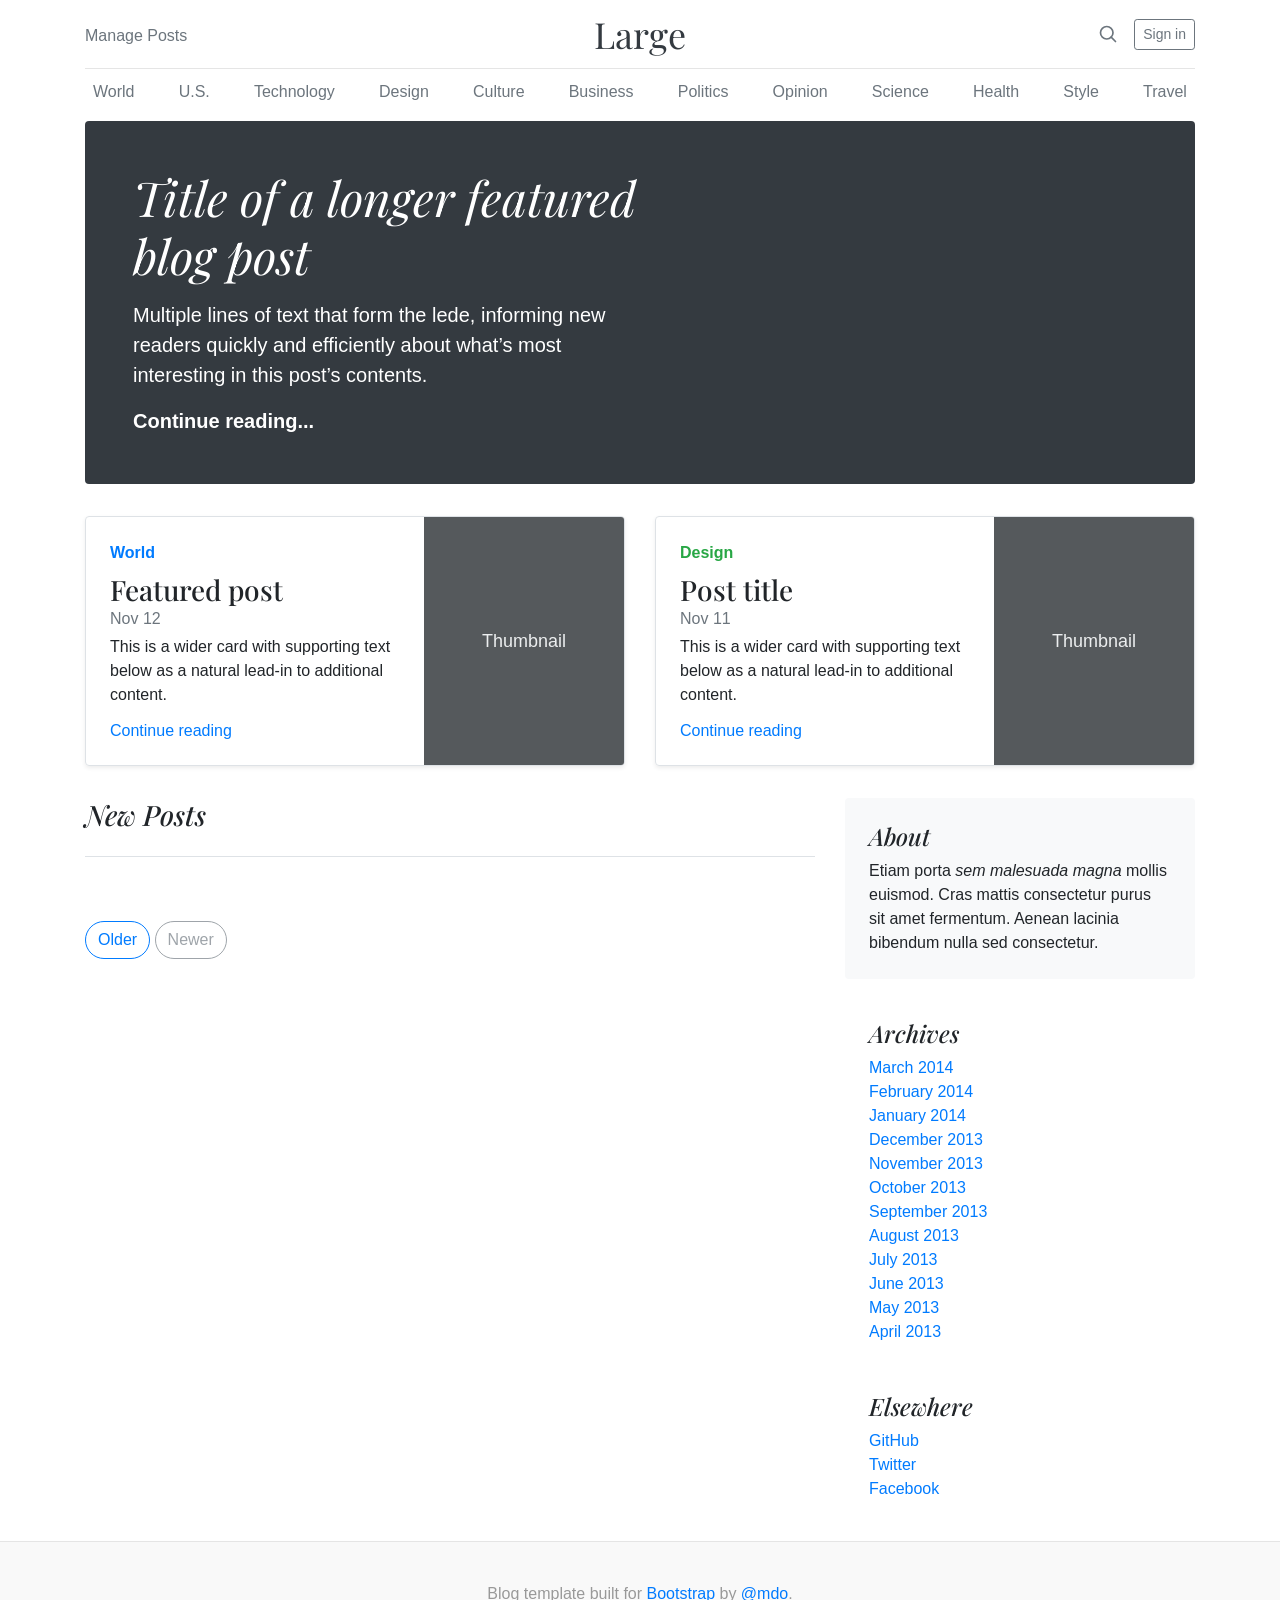
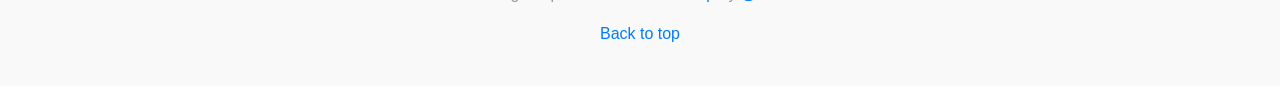
<file: index.html>
<!doctype html>
<html lang="en">
  <head>
    <meta charset="utf-8">
    <meta name="viewport" content="width=device-width, initial-scale=1, shrink-to-fit=no">
    <meta name="description" content="">
    <meta name="author" content="Mark Otto, Jacob Thornton, and Bootstrap contributors">
    <meta name="generator" content="Jekyll v3.8.5">
    <title>Blog Template · Bootstrap</title>

    <link rel="canonical" href="https://getbootstrap.com/docs/4.3/examples/blog/">

    <!-- Bootstrap core CSS -->
<link href="css/bootstrap.min.css" rel="stylesheet" integrity="sha384-ggOyR0iXCbMQv3Xipma34MD+dH/1fQ784/j6cY/iJTQUOhcWr7x9JvoRxT2MZw1T" crossorigin="anonymous">


    <style>
      .bd-placeholder-img {
        font-size: 1.125rem;
        text-anchor: middle;
        -webkit-user-select: none;
        -moz-user-select: none;
        -ms-user-select: none;
        user-select: none;
      }

      @media (min-width: 768px) {
        .bd-placeholder-img-lg {
          font-size: 3.5rem;
        }
      }
    </style>
    <!-- Custom styles for this template -->
    <link href="https://fonts.googleapis.com/css?family=Playfair+Display:700,900" rel="stylesheet">
    <!-- Custom styles for this template -->
    <link href="css/blog.css" rel="stylesheet">

    <!-- Script for homepage -->
    <script defer src="js/main.js"></script>
  </head>
  <body>
    <div class="container">
  <header class="blog-header py-3">
    <div class="row flex-nowrap justify-content-between align-items-center">
      <div class="col-4 pt-1">
        <a class="text-muted" href="posts.html">Manage Posts</a>
      </div>
      <div class="col-4 text-center">
        <a class="blog-header-logo text-dark" href="#">Large</a>
      </div>
      <div class="col-4 d-flex justify-content-end align-items-center">
        <a class="text-muted" href="#">
          <svg xmlns="http://www.w3.org/2000/svg" width="20" height="20" fill="none" stroke="currentColor" stroke-linecap="round" stroke-linejoin="round" stroke-width="2" class="mx-3" role="img" viewBox="0 0 24 24" focusable="false"><title>Search</title><circle cx="10.5" cy="10.5" r="7.5"/><path d="M21 21l-5.2-5.2"/></svg>
        </a>
        <a class="btn btn-sm btn-outline-secondary" href="login.html">Sign in</a>
      </div>
    </div>
  </header>

  <div class="nav-scroller py-1 mb-2">
    <nav class="nav d-flex justify-content-between">
      <a class="p-2 text-muted" href="#">World</a>
      <a class="p-2 text-muted" href="#">U.S.</a>
      <a class="p-2 text-muted" href="#">Technology</a>
      <a class="p-2 text-muted" href="#">Design</a>
      <a class="p-2 text-muted" href="#">Culture</a>
      <a class="p-2 text-muted" href="#">Business</a>
      <a class="p-2 text-muted" href="#">Politics</a>
      <a class="p-2 text-muted" href="#">Opinion</a>
      <a class="p-2 text-muted" href="#">Science</a>
      <a class="p-2 text-muted" href="#">Health</a>
      <a class="p-2 text-muted" href="#">Style</a>
      <a class="p-2 text-muted" href="#">Travel</a>
    </nav>
  </div>

  <div class="jumbotron p-4 p-md-5 text-white rounded bg-dark">
    <div class="col-md-6 px-0">
      <h1 class="display-4 font-italic">Title of a longer featured blog post</h1>
      <p class="lead my-3">Multiple lines of text that form the lede, informing new readers quickly and efficiently about what’s most interesting in this post’s contents.</p>
      <p class="lead mb-0"><a href="#" class="text-white font-weight-bold">Continue reading...</a></p>
    </div>
  </div>

  <div class="row mb-2">
    <div class="col-md-6">
      <div class="row no-gutters border rounded overflow-hidden flex-md-row mb-4 shadow-sm h-md-250 position-relative">
        <div class="col p-4 d-flex flex-column position-static">
          <strong class="d-inline-block mb-2 text-primary">World</strong>
          <h3 class="mb-0">Featured post</h3>
          <div class="mb-1 text-muted">Nov 12</div>
          <p class="card-text mb-auto">This is a wider card with supporting text below as a natural lead-in to additional content.</p>
          <a href="#" class="stretched-link">Continue reading</a>
        </div>
        <div class="col-auto d-none d-lg-block">
          <svg class="bd-placeholder-img" width="200" height="250" xmlns="http://www.w3.org/2000/svg" preserveAspectRatio="xMidYMid slice" focusable="false" role="img" aria-label="Placeholder: Thumbnail"><title>Placeholder</title><rect width="100%" height="100%" fill="#55595c"/><text x="50%" y="50%" fill="#eceeef" dy=".3em">Thumbnail</text></svg>
        </div>
      </div>
    </div>
    <div class="col-md-6">
      <div class="row no-gutters border rounded overflow-hidden flex-md-row mb-4 shadow-sm h-md-250 position-relative">
        <div class="col p-4 d-flex flex-column position-static">
          <strong class="d-inline-block mb-2 text-success">Design</strong>
          <h3 class="mb-0">Post title</h3>
          <div class="mb-1 text-muted">Nov 11</div>
          <p class="mb-auto">This is a wider card with supporting text below as a natural lead-in to additional content.</p>
          <a href="#" class="stretched-link">Continue reading</a>
        </div>
        <div class="col-auto d-none d-lg-block">
          <svg class="bd-placeholder-img" width="200" height="250" xmlns="http://www.w3.org/2000/svg" preserveAspectRatio="xMidYMid slice" focusable="false" role="img" aria-label="Placeholder: Thumbnail"><title>Placeholder</title><rect width="100%" height="100%" fill="#55595c"/><text x="50%" y="50%" fill="#eceeef" dy=".3em">Thumbnail</text></svg>
        </div>
      </div>
    </div>
  </div>
</div>

<main role="main" class="container">
  <div class="row">
    <div class="col-md-8 blog-main">
      <h3 class="pb-4 mb-4 font-italic border-bottom">
        New Posts
      </h3>

      <div class="blog-post" id="blogPost">

      </div><!-- /.blog-post -->

      

      

      <nav class="blog-pagination">
        <a class="btn btn-outline-primary" href="#">Older</a>
        <a class="btn btn-outline-secondary disabled" href="#" tabindex="-1" aria-disabled="true">Newer</a>
      </nav>

    </div><!-- /.blog-main -->

    <aside class="col-md-4 blog-sidebar">
      <div class="p-4 mb-3 bg-light rounded">
        <h4 class="font-italic">About</h4>
        <p class="mb-0">Etiam porta <em>sem malesuada magna</em> mollis euismod. Cras mattis consectetur purus sit amet fermentum. Aenean lacinia bibendum nulla sed consectetur.</p>
      </div>

      <div class="p-4">
        <h4 class="font-italic">Archives</h4>
        <ol class="list-unstyled mb-0">
          <li><a href="#">March 2014</a></li>
          <li><a href="#">February 2014</a></li>
          <li><a href="#">January 2014</a></li>
          <li><a href="#">December 2013</a></li>
          <li><a href="#">November 2013</a></li>
          <li><a href="#">October 2013</a></li>
          <li><a href="#">September 2013</a></li>
          <li><a href="#">August 2013</a></li>
          <li><a href="#">July 2013</a></li>
          <li><a href="#">June 2013</a></li>
          <li><a href="#">May 2013</a></li>
          <li><a href="#">April 2013</a></li>
        </ol>
      </div>

      <div class="p-4">
        <h4 class="font-italic">Elsewhere</h4>
        <ol class="list-unstyled">
          <li><a href="#">GitHub</a></li>
          <li><a href="#">Twitter</a></li>
          <li><a href="#">Facebook</a></li>
        </ol>
      </div>
    </aside><!-- /.blog-sidebar -->

  </div><!-- /.row -->

</main><!-- /.container -->

<footer class="blog-footer">
  <p>Blog template built for <a href="https://getbootstrap.com/">Bootstrap</a> by <a href="https://twitter.com/mdo">@mdo</a>.</p>
  <p>
    <a href="#">Back to top</a>
  </p>
</footer>


</body>
</html>
</file>
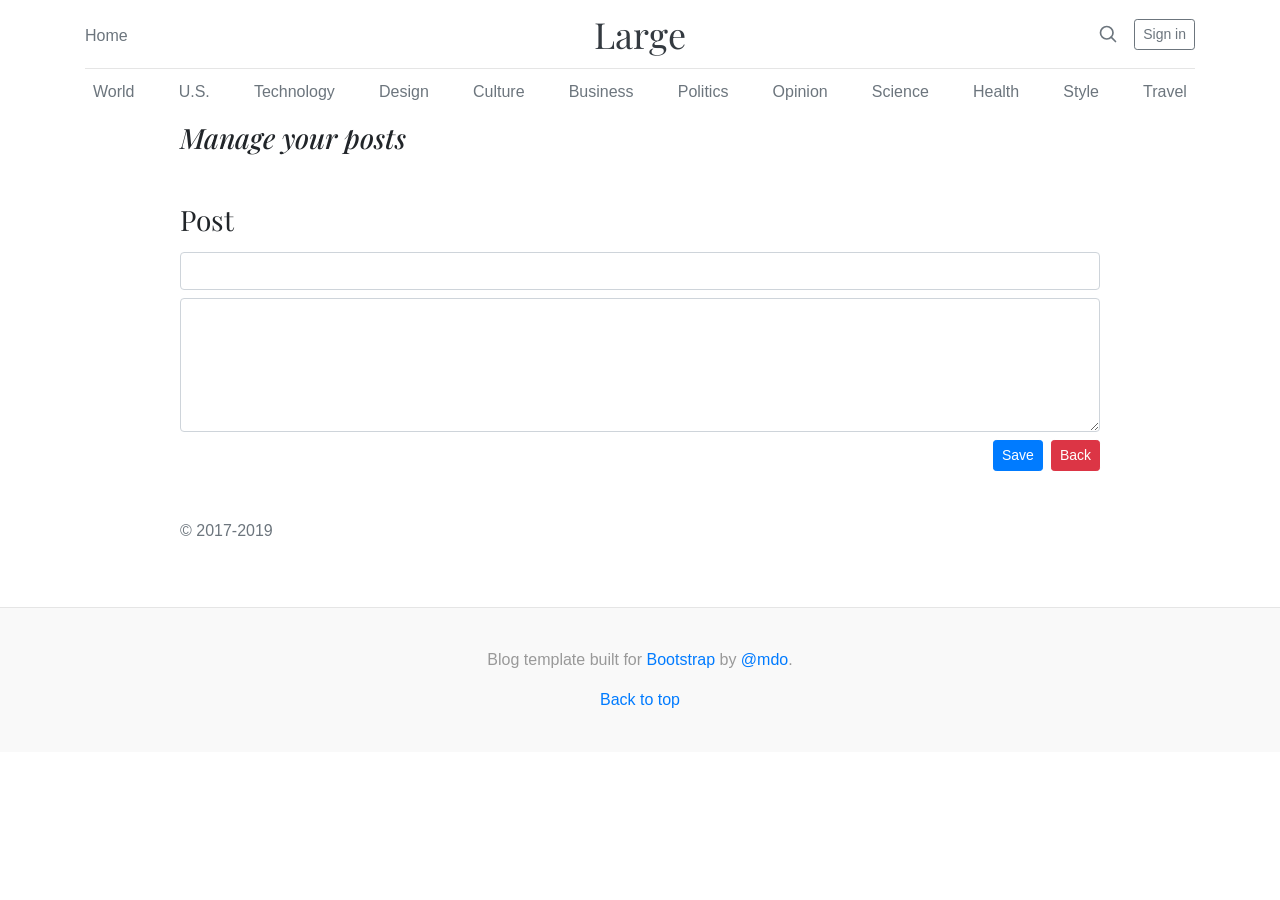
<file: edit_post.html>
<!doctype html>
<html lang="en">
  <head>
    <meta charset="utf-8">
    <meta name="viewport" content="width=device-width, initial-scale=1, shrink-to-fit=no">
    <meta name="description" content="">
    <meta name="author" content="Mark Otto, Jacob Thornton, and Bootstrap contributors">
    <meta name="generator" content="Jekyll v3.8.5">
    <title>Blog Template · Bootstrap</title>

    <link rel="canonical" href="https://getbootstrap.com/docs/4.3/examples/blog/">

    <!-- Bootstrap core CSS -->
<link href="css/bootstrap.min.css" rel="stylesheet" integrity="sha384-ggOyR0iXCbMQv3Xipma34MD+dH/1fQ784/j6cY/iJTQUOhcWr7x9JvoRxT2MZw1T" crossorigin="anonymous">


    <style>
      .bd-placeholder-img {
        font-size: 1.125rem;
        text-anchor: middle;
        -webkit-user-select: none;
        -moz-user-select: none;
        -ms-user-select: none;
        user-select: none;
      }

      @media (min-width: 768px) {
        .bd-placeholder-img-lg {
          font-size: 3.5rem;
        }
      }
    </style>
    <!-- Custom styles for this template -->
    <link href="https://fonts.googleapis.com/css?family=Playfair+Display:700,900" rel="stylesheet">
    <!-- Custom styles for this template -->
    <link href="css/blog.css" rel="stylesheet">
    <!-- Script for posts management -->
    <script defer src="js/edit_post.js"></script>

  </head>
  <body>
    <div class="container">
  <header class="blog-header py-3">
    <div class="row flex-nowrap justify-content-between align-items-center">
      <div class="col-4 pt-1">
        <a class="text-muted" href="index.html">Home</a>
      </div>
      <div class="col-4 text-center">
        <a class="blog-header-logo text-dark" href="#">Large</a>
      </div>
      <div class="col-4 d-flex justify-content-end align-items-center">
        <a class="text-muted" href="#">
          <svg xmlns="http://www.w3.org/2000/svg" width="20" height="20" fill="none" stroke="currentColor" stroke-linecap="round" stroke-linejoin="round" stroke-width="2" class="mx-3" role="img" viewBox="0 0 24 24" focusable="false"><title>Search</title><circle cx="10.5" cy="10.5" r="7.5"/><path d="M21 21l-5.2-5.2"/></svg>
        </a>
        <a class="btn btn-sm btn-outline-secondary" href="login.html">Sign in</a>
      </div>
    </div>
  </header>

  <div class="nav-scroller py-1 mb-2">
    <nav class="nav d-flex justify-content-between">
      <a class="p-2 text-muted" href="#">World</a>
      <a class="p-2 text-muted" href="#">U.S.</a>
      <a class="p-2 text-muted" href="#">Technology</a>
      <a class="p-2 text-muted" href="#">Design</a>
      <a class="p-2 text-muted" href="#">Culture</a>
      <a class="p-2 text-muted" href="#">Business</a>
      <a class="p-2 text-muted" href="#">Politics</a>
      <a class="p-2 text-muted" href="#">Opinion</a>
      <a class="p-2 text-muted" href="#">Science</a>
      <a class="p-2 text-muted" href="#">Health</a>
      <a class="p-2 text-muted" href="#">Style</a>
      <a class="p-2 text-muted" href="#">Travel</a>
    </nav>
  </div>

  

  
</div>

<main role="main" class="container">
  <div class="row">
    <div class="col-md-10 blog-main m-auto">
      <h3 class="pb-4 mb-4 font-italic">
        Manage your posts
      </h3>

      <div class="blog-post" id="blogPost">
        <form id="postForm" class="form-signin">
            <h1 class="h3 mb-3 font-weight-normal">Post</h1>
              <label for="postName" class="sr-only">Post Name</label>
              <input type="text" id="postName" class="form-control mb-2">
          
              <label for="postContent" class="sr-only">Post Conrent</label>
              <textarea type="text" rows="5" id="postContent" class="form-control mb-2"></textarea>
          
            <div class="d-flex justify-content-end">
            <button class="btn btn-sm btn-primary mr-2" type="submit">Save</button>
            <a href="posts.html" id="savePost" class="btn btn-sm btn-danger text-white" >Back</a>
            </div>
            <div class="alert alert-danger" id="saveAlert">All feilds are requiared</div>

            <p class="mt-5 mb-3 text-muted">© 2017-2019</p>
          </form>
          

      </div><!-- /.blog-post -->

      

      



  </div><!-- /.row -->

</main><!-- /.container -->

<footer class="blog-footer">
  <p>Blog template built for <a href="https://getbootstrap.com/">Bootstrap</a> by <a href="https://twitter.com/mdo">@mdo</a>.</p>
  <p>
    <a href="#">Back to top</a>
  </p>
</footer>


</body>
</html>
</file>
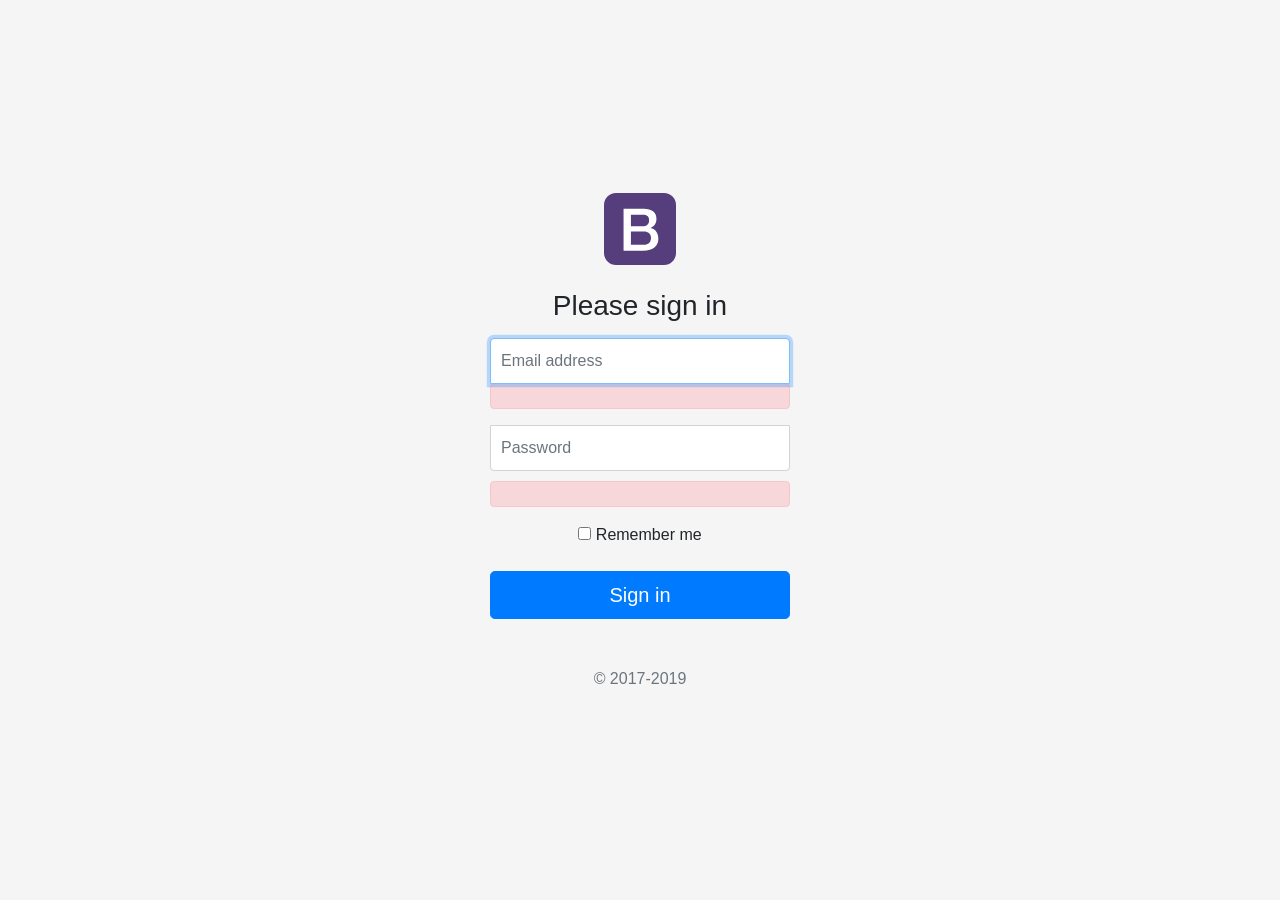
<file: login.html>
<!DOCTYPE html>
<!-- saved from url=(0051)https://getbootstrap.com/docs/4.3/examples/sign-in/ -->
<html lang="en"><head><meta http-equiv="Content-Type" content="text/html; charset=UTF-8">
    
    <meta name="viewport" content="width=device-width, initial-scale=1, shrink-to-fit=no">
    <meta name="description" content="">
    <meta name="author" content="Mark Otto, Jacob Thornton, and Bootstrap contributors">
    <meta name="generator" content="Jekyll v3.8.5">
    <title>Signin Template · Bootstrap</title>

    <link rel="canonical" href="https://getbootstrap.com/docs/4.3/examples/sign-in/">

    <!-- Bootstrap core CSS -->
<link href="css/bootstrap.min.css" rel="stylesheet" integrity="sha384-ggOyR0iXCbMQv3Xipma34MD+dH/1fQ784/j6cY/iJTQUOhcWr7x9JvoRxT2MZw1T" crossorigin="anonymous">


    <style>
      .bd-placeholder-img {
        font-size: 1.125rem;
        text-anchor: middle;
        -webkit-user-select: none;
        -moz-user-select: none;
        -ms-user-select: none;
        user-select: none;
      }

      @media (min-width: 768px) {
        .bd-placeholder-img-lg {
          font-size: 3.5rem;
        }
      }
    </style>
    <!-- Custom styles for this template -->
    <link href="css/signin.css" rel="stylesheet">
  <style type="text/css">
button.btn[data-v-cef78672]{display:inline-block;font-weight:300;line-height:1.25;text-align:center;white-space:nowrap;vertical-align:middle;user-select:none;border:1px solid transparent;cursor:pointer;letter-spacing:1px;transition:all .15s ease
}
button.btn.btn-sm[data-v-cef78672]{padding:.4rem .8rem;font-size:.8rem;border-radius:.2rem
}
button.btn.btn-primary[data-v-cef78672]{color:#fff;background-color:#45C8F1;border-color:#45C8F1
}
button.btn.btn-outline-primary[data-v-cef78672]{color:#45C8F1;background-color:transparent;border-color:#45C8F1
}
button.btn.btn-danger[data-v-cef78672]{color:#fff;background-color:#FF4949;border-color:#FF4949
}
.text-muted[data-v-cef78672]{color:#8492A6
}
.text-center[data-v-cef78672]{text-align:center
}
.drop-down-enter[data-v-cef78672],.drop-down-leave-to[data-v-cef78672]{transform:translateX(0) translateY(-20px);transition-timing-function:cubic-bezier(0.74, 0.04, 0.26, 1.05);opacity:0
}
.drop-down-enter-active[data-v-cef78672],.drop-down-leave-active[data-v-cef78672]{transition:all .15s
}
.move-left-enter[data-v-cef78672],.move-left-leave-to[data-v-cef78672]{transform:translateY(0) translateX(-80px);transition-timing-function:cubic-bezier(0.74, 0.04, 0.26, 1.05);opacity:0
}
.move-left-enter-active[data-v-cef78672],.move-left-leave-active[data-v-cef78672]{transition:all .15s
}
.shake[data-v-cef78672]{animation:shake-data-v-cef78672 0.82s cubic-bezier(0.36, 0.07, 0.19, 0.97) both;transform:translate3d(0, 0, 0)
}
@keyframes shake-data-v-cef78672{
10%,90%{transform:translate3d(-1px, 0, 0)
}
20%,80%{transform:translate3d(2px, 0, 0)
}
30%,50%,70%{transform:translate3d(-4px, 0, 0)
}
40%,60%{transform:translate3d(4px, 0, 0)
}
}
.pulse[data-v-cef78672]{animation:pulse-data-v-cef78672 2s ease infinite
}
@keyframes pulse-data-v-cef78672{
0%{opacity:.7
}
50%{opacity:.4
}
100%{opacity:.7
}
}
.flash-once[data-v-cef78672]{animation:flash-once 3.5s ease 1
}
@keyframes fade-up-data-v-cef78672{
0%{transform:translate3d(0, 10px, 0);opacity:0
}
100%{transform:translate3d(0, 0, 0);opacity:1
}
}
.fade-in[data-v-cef78672]{animation:fade-in-data-v-cef78672 .3s ease-in-out
}
@keyframes fade-in-data-v-cef78672{
0%{opacity:0
}
100%{opacity:1
}
}
.spin[data-v-cef78672]{animation-name:spin-data-v-cef78672;animation-duration:2000ms;animation-iteration-count:infinite;animation-timing-function:linear
}
@keyframes spin-data-v-cef78672{
from{transform:rotate(0deg)
}
to{transform:rotate(360deg)
}
}
.bounceIn[data-v-cef78672]{animation-name:bounceIn-data-v-cef78672;transform-origin:center bottom;animation-duration:1s;animation-fill-mode:both;animation-iteration-count:1
}
@keyframes bounceIn-data-v-cef78672{
0%,20%,40%,60%,80%,100%{-webkit-transition-timing-function:cubic-bezier(0.215, 0.61, 0.355, 1);transition-timing-function:cubic-bezier(0.215, 0.61, 0.355, 1)
}
0%{opacity:1;-webkit-transform:scale3d(0.8, 0.8, 0.8);transform:scale3d(0.8, 0.8, 0.8)
}
20%{-webkit-transform:scale3d(1.1, 1.1, 1.1);transform:scale3d(1.1, 1.1, 1.1)
}
40%{-webkit-transform:scale3d(0.9, 0.9, 0.9);transform:scale3d(0.9, 0.9, 0.9)
}
60%{opacity:1;-webkit-transform:scale3d(1.03, 1.03, 1.03);transform:scale3d(1.03, 1.03, 1.03)
}
80%{-webkit-transform:scale3d(0.97, 0.97, 0.97);transform:scale3d(0.97, 0.97, 0.97)
}
100%{opacity:1;-webkit-transform:scale3d(1, 1, 1);transform:scale3d(1, 1, 1)
}
}
@keyframes dots-data-v-cef78672{
0%,20%{color:rgba(0,0,0,0);text-shadow:0.25em 0 0 rgba(0,0,0,0),0.5em 0 0 rgba(0,0,0,0)
}
40%{color:#8492A6;text-shadow:0.25em 0 0 rgba(0,0,0,0),0.5em 0 0 rgba(0,0,0,0)
}
60%{text-shadow:0.25em 0 0 #8492A6,0.5em 0 0 rgba(0,0,0,0)
}
80%,100%{text-shadow:.25em 0 0 #8492A6, .5em 0 0 #8492A6
}
}
@keyframes recording-data-v-cef78672{
0%{box-shadow:0px 0px 5px 0px rgba(173,0,0,0.3)
}
65%{box-shadow:0px 0px 5px 5px rgba(173,0,0,0.3)
}
90%{box-shadow:0px 0px 5px 5px rgba(173,0,0,0)
}
}
html[data-v-cef78672]{max-height:500px
}
body[data-v-cef78672]{margin:0;font-size:100%;color:#3C4858;width:350px;max-height:500px
}
a[data-v-cef78672]{text-decoration:none;color:#45C8F1
}
h1[data-v-cef78672],h2[data-v-cef78672],h3[data-v-cef78672],h4[data-v-cef78672]{margin-top:0
}
.container_selected_area[data-v-cef78672]{padding:0px;position:fixed;z-index:1000000;top:0px;left:0px;right:0px;bottom:0px;display:none;visibility:hidden
}
.container_selected_area.active[data-v-cef78672]{visibility:visible;display:block
}
.container_selected_area .label[data-v-cef78672]{font-family:"Didact Gothic Regular",sans-serif;font-size:22px;text-align:center;padding-top:15px
}
.container_selected_area .area[data-v-cef78672]{border:1px solid #1e83ff;background:rgba(30,131,255,0.1);display:none;position:fixed;z-index:1000000;box-sizing:border-box
}
.container_selected_area .area.active[data-v-cef78672]{display:block;top:0px;left:0px
}
.hide[data-v-cef78672]{display:none
}
</style>

<!-- Script for login page -->
<script defer src="js/login.js"></script>
</head>
  <body class="text-center" cz-shortcut-listen="true">
    <form class="form-signin">
  <img class="mb-4" src="css/bootstrap-solid.svg" alt="" width="72" height="72">
  <h1 class="h3 mb-3 font-weight-normal">Please sign in</h1>
    <label for="inputEmail" class="sr-only">Email address</label>
    <input type="email" id="inputEmail" class="form-control" placeholder="Email address" required autofocus>
    <div class="alert alert-danger" id="emailAlert"></div>

    <label for="inputPassword" class="sr-only">Password</label>
    <input type="password" id="inputPassword" class="form-control" placeholder="Password" minlength="6" maxlength="12" required>
    <div class="alert alert-danger" id="passwordAlert"></div>

  <div class="checkbox mb-3">
    <label>
      <input type="checkbox" value="remember-me"> Remember me
    </label>
  </div>
  <button class="btn btn-lg btn-primary btn-block" type="submit">Sign in</button>
  <p class="mt-5 mb-3 text-muted">© 2017-2019</p>
</form>


<input type="file" id="" name="file" style="display: none;"><div data-v-cef78672="" class="container_selected_area" style="cursor: url(&quot;chrome-extension://ialiedlpfknneamnbemcgmaboleiccdd/assets/images/cursor-imagen.svg&quot;) 9 9, crosshair;"><div data-v-cef78672="" class="area"></div></div>

<script src="js/login.js"></script>
</body>
</html>
</file>
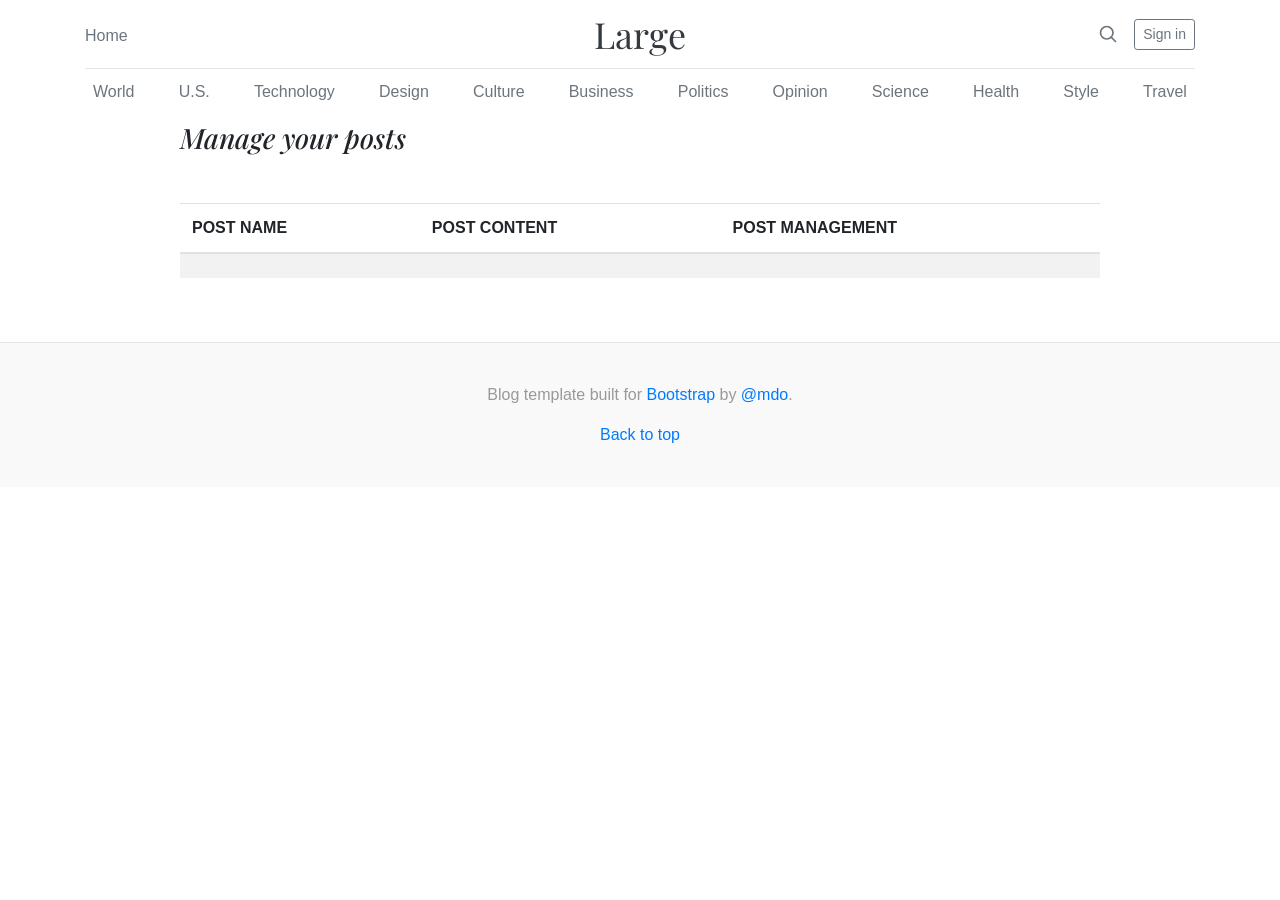
<file: posts.html>
<!doctype html>
<html lang="en">
  <head>
    <meta charset="utf-8">
    <meta name="viewport" content="width=device-width, initial-scale=1, shrink-to-fit=no">
    <meta name="description" content="">
    <meta name="author" content="Mark Otto, Jacob Thornton, and Bootstrap contributors">
    <meta name="generator" content="Jekyll v3.8.5">
    <title>Blog Template · Bootstrap</title>

    <link rel="canonical" href="https://getbootstrap.com/docs/4.3/examples/blog/">

    <!-- Bootstrap core CSS -->
    <link rel="stylesheet" href="https://stackpath.bootstrapcdn.com/bootstrap/4.4.1/css/bootstrap.min.css" integrity="sha384-Vkoo8x4CGsO3+Hhxv8T/Q5PaXtkKtu6ug5TOeNV6gBiFeWPGFN9MuhOf23Q9Ifjh" crossorigin="anonymous">

    <style>
      .bd-placeholder-img {
        font-size: 1.125rem;
        text-anchor: middle;
        -webkit-user-select: none;
        -moz-user-select: none;
        -ms-user-select: none;
        user-select: none;
      }

      @media (min-width: 768px) {
        .bd-placeholder-img-lg {
          font-size: 3.5rem;
        }
      }
    </style>
    <!-- Custom styles for this template -->
    <link href="https://fonts.googleapis.com/css?family=Playfair+Display:700,900" rel="stylesheet">
    <!-- Custom styles for this template -->
    <link href="css/blog.css" rel="stylesheet">


  </head>
  <body>
<!-- warning model -->

<!-- Button trigger modal -->
<!-- <button type="button" class="btn btn-primary" data-toggle="modal" data-target="#exampleModalCenter">
  Launch demo modal
</button> -->

<!-- Modal -->
<div class="modal fade" id="warningModal" tabindex="-1" role="dialog" aria-labelledby="exampleModalCenterTitle" aria-hidden="true">
  <div class="modal-dialog modal-dialog-centered" role="document">
    <div class="modal-content">
      <div class="modal-header">
        <h5 class="modal-title" id="warningModalTitle">warning</h5>
        <button type="button" class="close" data-dismiss="modal" aria-label="Close">
          <span aria-hidden="true">&times;</span>
        </button>
      </div>
      <div class="modal-body">
        Are you sure you want to delete this post
      </div>
      <div class="modal-footer justify-content-center">
        <button type="button" class="btn btn-secondary" data-dismiss="modal">No</button>
        <button type="button" id="confirmDelete" class="btn btn-danger " data-dismiss="modal">Yes</button>
      </div>
    </div>
  </div>
</div>




    <div class="container">
  <header class="blog-header py-3">
    <div class="row flex-nowrap justify-content-between align-items-center">
      <div class="col-4 pt-1">
        <a class="text-muted" href="index.html">Home</a>
      </div>
      <div class="col-4 text-center">
        <a class="blog-header-logo text-dark" href="#">Large</a>
      </div>
      <div class="col-4 d-flex justify-content-end align-items-center">
        <a class="text-muted" href="#">
          <svg xmlns="http://www.w3.org/2000/svg" width="20" height="20" fill="none" stroke="currentColor" stroke-linecap="round" stroke-linejoin="round" stroke-width="2" class="mx-3" role="img" viewBox="0 0 24 24" focusable="false"><title>Search</title><circle cx="10.5" cy="10.5" r="7.5"/><path d="M21 21l-5.2-5.2"/></svg>
        </a>
        <a class="btn btn-sm btn-outline-secondary" href="login.html">Sign in</a>
      </div>
    </div>
  </header>

  <div class="nav-scroller py-1 mb-2">
    <nav class="nav d-flex justify-content-between">
      <a class="p-2 text-muted" href="#">World</a>
      <a class="p-2 text-muted" href="#">U.S.</a>
      <a class="p-2 text-muted" href="#">Technology</a>
      <a class="p-2 text-muted" href="#">Design</a>
      <a class="p-2 text-muted" href="#">Culture</a>
      <a class="p-2 text-muted" href="#">Business</a>
      <a class="p-2 text-muted" href="#">Politics</a>
      <a class="p-2 text-muted" href="#">Opinion</a>
      <a class="p-2 text-muted" href="#">Science</a>
      <a class="p-2 text-muted" href="#">Health</a>
      <a class="p-2 text-muted" href="#">Style</a>
      <a class="p-2 text-muted" href="#">Travel</a>
    </nav>
  </div>

  

  
</div>

<main role="main" class="container">
  <div class="row">
    <div class="col-md-10 blog-main m-auto">
      <h3 class="pb-4 mb-4 font-italic">
        Manage your posts
      </h3>

      <div class="blog-post" id="blogPost">
          <table class="table table-striped">
              <thead>
                  <tr>
                      <th>POST NAME</th>
                      <th>POST CONTENT</th>
                      <th>POST MANAGEMENT</th>
                  </tr>
              </thead>
              <tbody id="tableBody">
                  <tr>
                      <td scope="row"></td>
                      <td></td>
                      <td></td>
                  </tr>

              </tbody>
          </table>

      </div><!-- /.blog-post -->
  </div><!-- /.row -->

</main><!-- /.container -->

<footer class="blog-footer">
  <p>Blog template built for <a href="https://getbootstrap.com/">Bootstrap</a> by <a href="https://twitter.com/mdo">@mdo</a>.</p>
  <p>
    <a href="#">Back to top</a>
  </p>
</footer>

    <!-- Scripts for posts management -->
<!-- <script src="https://code.jquery.com/jquery-3.4.1.slim.min.js" integrity="sha384-J6qa4849blE2+poT4WnyKhv5vZF5SrPo0iEjwBvKU7imGFAV0wwj1yYfoRSJoZ+n" crossorigin="anonymous"></script> -->
<script src="js/jquery-3.4.1.min.js"></script>
<script src="https://cdn.jsdelivr.net/npm/popper.js@1.16.0/dist/umd/popper.min.js" integrity="sha384-Q6E9RHvbIyZFJoft+2mJbHaEWldlvI9IOYy5n3zV9zzTtmI3UksdQRVvoxMfooAo" crossorigin="anonymous"></script>
<script src="https://stackpath.bootstrapcdn.com/bootstrap/4.4.1/js/bootstrap.min.js" integrity="sha384-wfSDF2E50Y2D1uUdj0O3uMBJnjuUD4Ih7YwaYd1iqfktj0Uod8GCExl3Og8ifwB6" crossorigin="anonymous"></script>



    <script src="js/crud.js"></script>
</body>
</html>
</file>
<file: css/blog.css>
/* stylelint-disable selector-list-comma-newline-after */

.blog-header {
    line-height: 1;
    border-bottom: 1px solid #e5e5e5;
  }
  
  .blog-header-logo {
    font-family: "Playfair Display", Georgia, "Times New Roman", serif;
    font-size: 2.25rem;
  }
  
  .blog-header-logo:hover {
    text-decoration: none;
  }
  
  h1, h2, h3, h4, h5, h6 {
    font-family: "Playfair Display", Georgia, "Times New Roman", serif;
  }
  
  .display-4 {
    font-size: 2.5rem;
  }
  @media (min-width: 768px) {
    .display-4 {
      font-size: 3rem;
    }
  }
  
  .nav-scroller {
    position: relative;
    z-index: 2;
    height: 2.75rem;
    overflow-y: hidden;
  }
  
  .nav-scroller .nav {
    display: -ms-flexbox;
    display: flex;
    -ms-flex-wrap: nowrap;
    flex-wrap: nowrap;
    padding-bottom: 1rem;
    margin-top: -1px;
    overflow-x: auto;
    text-align: center;
    white-space: nowrap;
    -webkit-overflow-scrolling: touch;
  }
  
  .nav-scroller .nav-link {
    padding-top: .75rem;
    padding-bottom: .75rem;
    font-size: .875rem;
  }
  
  .card-img-right {
    height: 100%;
    border-radius: 0 3px 3px 0;
  }
  
  .flex-auto {
    -ms-flex: 0 0 auto;
    flex: 0 0 auto;
  }
  
  .h-250 { height: 250px; }
  @media (min-width: 768px) {
    .h-md-250 { height: 250px; }
  }
  
  /*
   * Blog name and description
   */
  .blog-title {
    margin-bottom: 0;
    font-size: 2rem;
    font-weight: 400;
  }
  .blog-description {
    font-size: 1.1rem;
    color: #999;
  }
  
  @media (min-width: 40em) {
    .blog-title {
      font-size: 3.5rem;
    }
  }
  
  /* Pagination */
  .blog-pagination {
    margin-bottom: 4rem;
  }
  .blog-pagination > .btn {
    border-radius: 2rem;
  }
  
  /*
   * Blog posts
   */
  .blog-post {
    margin-bottom: 4rem;
  }
  .blog-post-title {
    margin-bottom: .25rem;
    font-size: 2.5rem;
  }
  .blog-post-meta {
    margin-bottom: 1.25rem;
    color: #999;
  }

  .blog-post-body {
    text-align: justify;
  }
  
  /*
   * Footer
   */
  .blog-footer {
    padding: 2.5rem 0;
    color: #999;
    text-align: center;
    background-color: #f9f9f9;
    border-top: .05rem solid #e5e5e5;
  }
  .blog-footer p:last-child {
    margin-bottom: 0;
  }

/* alert in edit post page */
  #saveAlert {
    display: none;
  }
</file>
<file: css/signin.css>
html,
body {
  height: 100%;
}

body {
  display: -ms-flexbox;
  display: flex;
  -ms-flex-align: center;
  align-items: center;
  padding-top: 40px;
  padding-bottom: 40px;
  background-color: #f5f5f5;
}

.form-signin {
  width: 100%;
  max-width: 330px;
  padding: 15px;
  margin: auto;
}
.form-signin .checkbox {
  font-weight: 400;
}
.form-signin .form-control {
  position: relative;
  box-sizing: border-box;
  height: auto;
  padding: 10px;
  font-size: 16px;
}
.form-signin .form-control:focus {
  z-index: 2;
}
.form-signin input[type="email"] {
  margin-bottom: -1px;
  border-bottom-right-radius: 0;
  border-bottom-left-radius: 0;
}
.form-signin input[type="password"] {
  margin-bottom: 10px;
  border-top-left-radius: 0;
  border-top-right-radius: 0;
}
</file>
